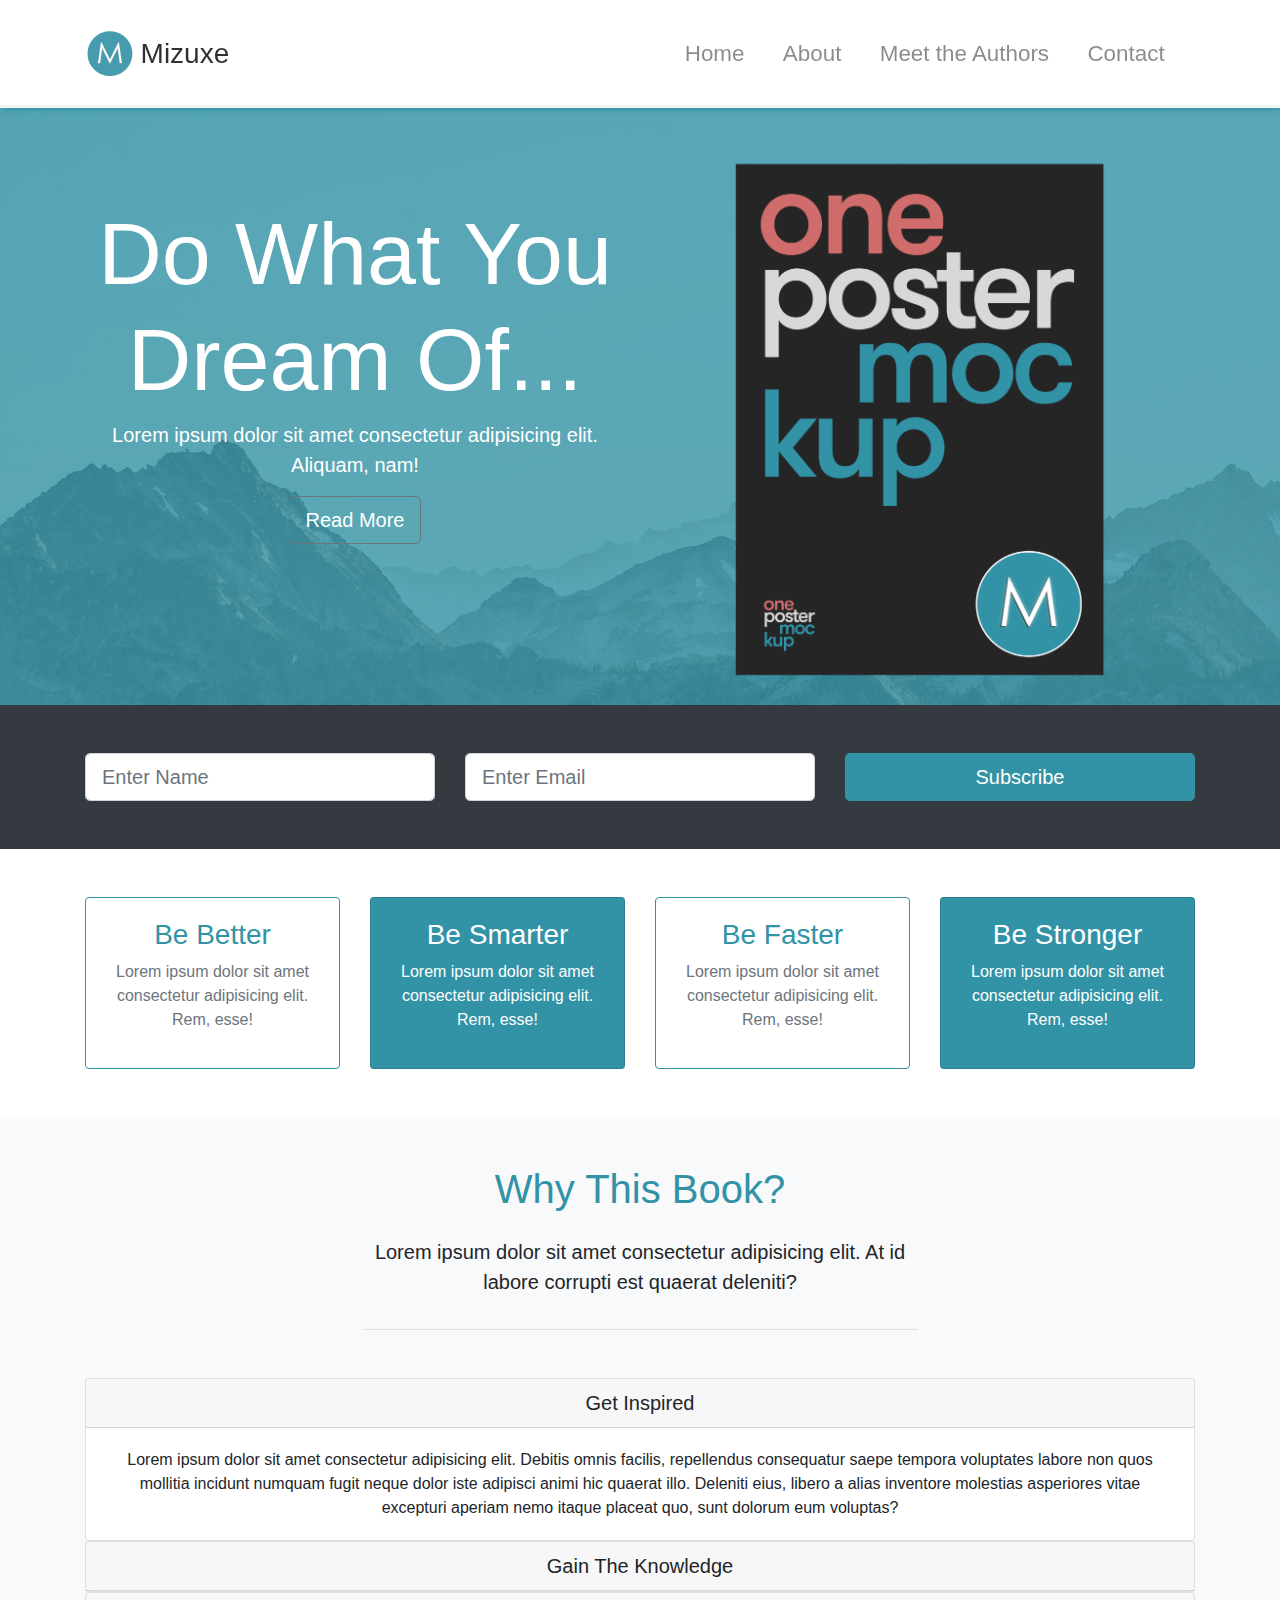
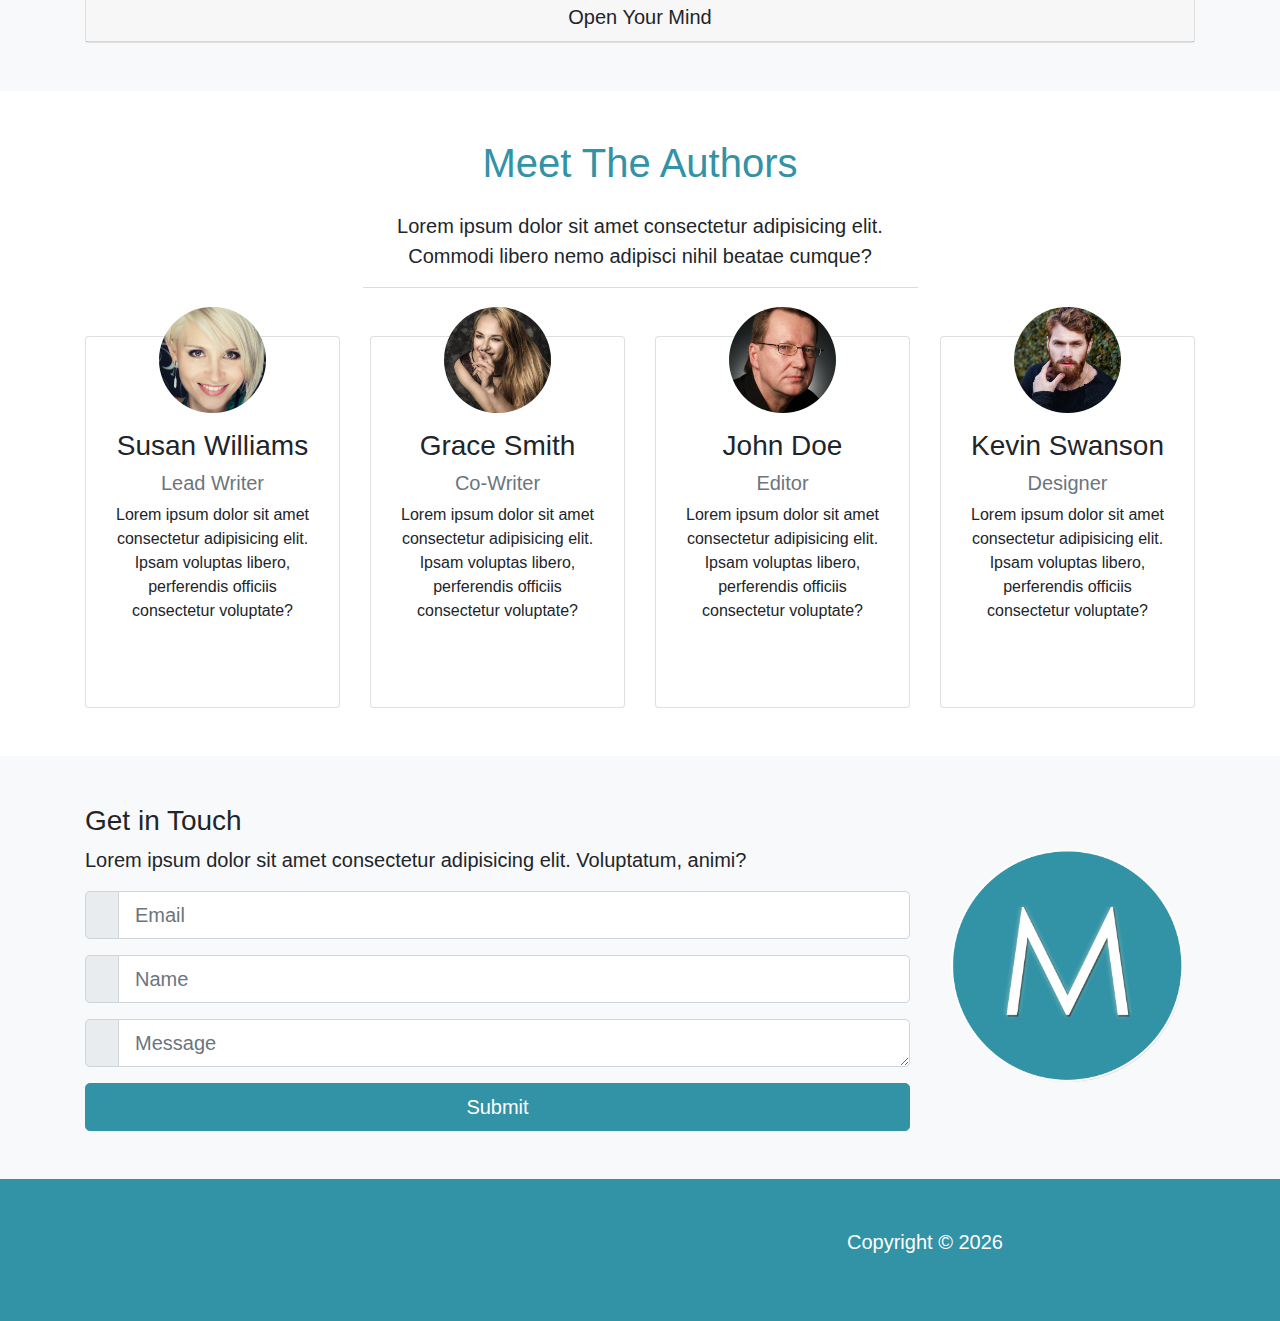
<file: Project 2 - Mizuxe Book Theme/index.html>
<!DOCTYPE html>
<html lang="en">

<head>
  <meta charset="UTF-8">
  <meta name="viewport" content="width=device-width, initial-scale=1.0">
  <meta http-equiv="X-UA-Compatible" content="ie=edge">
  <link rel="stylesheet" href="https://use.fontawesome.com/releases/v5.0.13/css/all.css" integrity="sha384-DNOHZ68U8hZfKXOrtjWvjxusGo9WQnrNx2sqG0tfsghAvtVlRW3tvkXWZh58N9jp"
    crossorigin="anonymous">
  <link rel="stylesheet" href="css/bootstrap.css">
  <link rel="stylesheet" href="css/style.css">
  <title>Bootstrap Theme</title>
</head>

<body id="home" data-spy="scroll" data-target="#main-nav">

  <nav class="navbar navbar-expand-md navbar-light fixed-top py-4" id="main-nav">
    <div class="container">
      <a href="#home" class="navbar-brand">
        <img src="img/mlogo.png" width="50" height="50" alt="">
        <h3 class="d-inline align-middle">Mizuxe</h3>
      </a>
      <button class="navbar-toggler" data-toggle="collapse" data-target="#navbarCollapse">
        <span class="navbar-toggler-icon"></span>
      </button>
      <div class="collapse navbar-collapse" id="navbarCollapse">
        <ul class="navbar-nav ml-auto">
          <li class="nav-item">
            <a href="#home" class="nav-link">Home</a>
          </li>
          <li class="nav-item">
            <a href="#about" class="nav-link">About</a>
          </li>
          <li class="nav-item">
            <a href="#authors" class="nav-link">Meet the Authors</a>
          </li>
          <li class="nav-item">
            <a href="#contact" class="nav-link">Contact</a>
          </li>
        </ul>
      </div>
    </div>
  </nav>

  <!-- SHOWCASE -->
  <section id="showcase" class="py-5">
    <div class="primary-overlay text-white">
      <div class="container">
        <div class="row">
          <div class="col-lg-6 text-center">
            <h1 class="display-2 mt-5 pt-5">
              Do What You Dream Of...
            </h1>
            <p class="lead">Lorem ipsum dolor sit amet consectetur adipisicing elit. Aliquam, nam!</p>
            <a href="#" class="btn btn-outline-secondary btn-lg text-white">
              <i class="fas fa-arrow-right"></i> Read More
            </a>
          </div>
          <div class="col-lg-6">
            <img src="img/book.png" alt="" class="img-fluid d-none d-lg-block">
          </div>
        </div>
      </div>
    </div>
  </section>

  <!-- Newsletter -->
  <section id="newsletter" class="bg-dark text-white py-5">
    <div class="container">
      <div class="row">
        <div class="col-md-4">
          <input type="text" class="form-control form-control-lg mb-resp" placeholder="Enter Name">
        </div>
        <div class="col-md-4">
          <input type="email" class="form-control form-control-lg mb-resp" placeholder="Enter Email">
        </div>
        <div class="col-md-4">
          <button class="btn btn-primary btn-lg btn-block">
            <i class="fas fa-envelope-open-o"></i> Subscribe
          </button>
        </div>
      </div>
    </div>
  </section>

  <!-- Boxes -->
  <section id="boxes" class="py-5">
    <div class="container">
      <div class="row">
        <div class="col-md-3">
          <div class="card text-center border-primary mb-resp">
            <div class="card-body">
              <h3 class="text-primary">Be Better</h3>
              <p class="text-muted">Lorem ipsum dolor sit amet consectetur adipisicing elit. Rem, esse!</p>
            </div>
          </div>
        </div>
        <div class="col-md-3">
          <div class="card text-center bg-primary text-white mb-resp">
            <div class="card-body">
              <h3>Be Smarter</h3>
              <p>Lorem ipsum dolor sit amet consectetur adipisicing elit. Rem, esse!</p>
            </div>
          </div>
        </div>
        <div class="col-md-3">
          <div class="card text-center border-primary mb-resp">
            <div class="card-body">
              <h3 class="text-primary">Be Faster</h3>
              <p class="text-muted">Lorem ipsum dolor sit amet consectetur adipisicing elit. Rem, esse!</p>
            </div>
          </div>
        </div>
        <div class="col-md-3">
          <div class="card text-center bg-primary text-white">
            <div class="card-body">
              <h3>Be Stronger</h3>
              <p>Lorem ipsum dolor sit amet consectetur adipisicing elit. Rem, esse!</p>
            </div>

          </div>
        </div>
      </div>
    </div>
  </section>

  <!-- About / Why Section -->
  <section id="about" class="py-5 text-center bg-light">
    <div class="container">
      <div class="row">
        <div class="col">
          <div class="info-header mb-5">
            <h1 class="text-primary pb-3">
              Why This Book?
            </h1>
            <p class="lead pb-3">
              Lorem ipsum dolor sit amet consectetur adipisicing elit. At id labore corrupti est quaerat deleniti?
            </p>
          </div>
          <!-- Accordion -->
          <div id="accordion">
            <div class="card">
              <div class="card-header">
                <h5 class="mb-0">
                  <div href="#collapse1" data-toggle="collapse" data-parent="#accordion">
                    <i class="fas fa-arrow-circle-down"></i> Get Inspired
                  </div>
                </h5>
              </div>
              <div id="collapse1" class="collapse show">
                <div class="card-body">
                  Lorem ipsum dolor sit amet consectetur adipisicing elit. Debitis omnis facilis, repellendus
                  consequatur saepe tempora voluptates labore non quos mollitia incidunt numquam fugit neque dolor
                  iste adipisci animi hic quaerat illo. Deleniti eius, libero a alias inventore molestias asperiores
                  vitae excepturi aperiam nemo itaque placeat quo, sunt dolorum eum voluptas?
                </div>
              </div>
            </div>

            <div class="card">
              <div class="card-header">
                <h5 class="mb-0">
                  <div href="#collapse2" data-toggle="collapse" data-parent="#accordion">
                    <i class="fas fa-arrow-circle-down"></i> Gain The Knowledge
                  </div>
                </h5>
              </div>
              <div id="collapse2" class="collapse">
                <div class="card-body">
                  Lorem ipsum dolor sit amet consectetur adipisicing elit. Debitis omnis facilis, repellendus
                  consequatur saepe tempora voluptates labore non quos mollitia incidunt numquam fugit neque dolor
                  iste adipisci animi hic quaerat illo. Deleniti eius, libero a alias inventore molestias asperiores
                  vitae excepturi aperiam nemo itaque placeat quo, sunt dolorum eum voluptas?
                </div>
              </div>
            </div>

            <div class="card">
              <div class="card-header">
                <h5 class="mb-0">
                  <div href="#collapse3" data-toggle="collapse" data-parent="#accordion">
                    <i class="fas fa-arrow-circle-down"></i> Open Your Mind
                  </div>
                </h5>
              </div>
              <div id="collapse3" class="collapse">
                <div class="card-body">
                  Lorem ipsum dolor sit amet consectetur adipisicing elit. Debitis omnis facilis, repellendus
                  consequatur saepe tempora voluptates labore non quos mollitia incidunt numquam fugit neque dolor
                  iste adipisci animi hic quaerat illo. Deleniti eius, libero a alias inventore molestias asperiores
                  vitae excepturi aperiam nemo itaque placeat quo, sunt dolorum eum voluptas?
                </div>
              </div>
            </div>
          </div>
        </div>
      </div>
    </div>
  </section>


  <!-- Authors -->
  <section id="authors" class="my-5 text-center">
    <div class="container">
      <div class="row">
        <div class="col">
          <div class="info-header mb-5">
            <h1 class="text-primary pb-3">
              Meet The Authors
            </h1>
            <p class="lead">
              Lorem ipsum dolor sit amet consectetur adipisicing elit. Commodi libero nemo adipisci nihil beatae
              cumque?
            </p>
          </div>
        </div>
      </div>

      <div class="row">
        <div class="col-lg-3 col-md-6">
          <div class="card">
            <div class="card-body">
              <img src="img/person1.jpg" alt="" class="img-fluid rounded-circle w-50 mb-3">
              <h3>Susan Williams</h3>
              <h5 class="text-muted">Lead Writer</h5>
              <p>Lorem ipsum dolor sit amet consectetur adipisicing elit. Ipsam voluptas libero, perferendis officiis
                consectetur voluptate?</p>
              <div class="d-flex justify-content-center">
                <div class="p-4">
                  <a href="http://facebook.com">
                    <i class="fab fa-facebook"></i>
                  </a>
                </div>
                <div class="p-4">
                  <a href="http://twitter.com">
                    <i class="fab fa-twitter"></i>
                  </a>
                </div>
                <div class="p-4">
                  <a href="http://instagram.com">
                    <i class="fab fa-instagram"></i>
                  </a>
                </div>
              </div>
            </div>
          </div>
        </div>

        <div class="col-lg-3 col-md-6">
          <div class="card">
            <div class="card-body">
              <img src="img/person2.jpg" alt="" class="img-fluid rounded-circle w-50 mb-3">
              <h3>Grace Smith</h3>
              <h5 class="text-muted">Co-Writer</h5>
              <p>Lorem ipsum dolor sit amet consectetur adipisicing elit. Ipsam voluptas libero, perferendis officiis
                consectetur voluptate?</p>
              <div class="d-flex justify-content-center">
                <div class="p-4">
                  <a href="http://facebook.com">
                    <i class="fab fa-facebook"></i>
                  </a>
                </div>
                <div class="p-4">
                  <a href="http://twitter.com">
                    <i class="fab fa-twitter"></i>
                  </a>
                </div>
                <div class="p-4">
                  <a href="http://instagram.com">
                    <i class="fab fa-instagram"></i>
                  </a>
                </div>
              </div>
            </div>
          </div>
        </div>

        <div class="col-lg-3 col-md-6">
          <div class="card">
            <div class="card-body">
              <img src="img/person3.jpg" alt="" class="img-fluid rounded-circle w-50 mb-3">
              <h3>John Doe</h3>
              <h5 class="text-muted">Editor</h5>
              <p>Lorem ipsum dolor sit amet consectetur adipisicing elit. Ipsam voluptas libero, perferendis officiis
                consectetur voluptate?</p>
              <div class="d-flex justify-content-center">
                <div class="p-4">
                  <a href="http://facebook.com">
                    <i class="fab fa-facebook"></i>
                  </a>
                </div>
                <div class="p-4">
                  <a href="http://twitter.com">
                    <i class="fab fa-twitter"></i>
                  </a>
                </div>
                <div class="p-4">
                  <a href="http://instagram.com">
                    <i class="fab fa-instagram"></i>
                  </a>
                </div>
              </div>
            </div>
          </div>
        </div>

        <div class="col-lg-3 col-md-6">
          <div class="card">
            <div class="card-body">
              <img src="img/person4.jpg" alt="" class="img-fluid rounded-circle w-50 mb-3">
              <h3>Kevin Swanson</h3>
              <h5 class="text-muted">Designer</h5>
              <p>Lorem ipsum dolor sit amet consectetur adipisicing elit. Ipsam voluptas libero, perferendis officiis
                consectetur voluptate?</p>
              <div class="d-flex justify-content-center">
                <div class="p-4">
                  <a href="http://facebook.com">
                    <i class="fab fa-facebook"></i>
                  </a>
                </div>
                <div class="p-4">
                  <a href="http://twitter.com">
                    <i class="fab fa-twitter"></i>
                  </a>
                </div>
                <div class="p-4">
                  <a href="http://instagram.com">
                    <i class="fab fa-instagram"></i>
                  </a>
                </div>
              </div>
            </div>
          </div>
        </div>

      </div>

    </div>
  </section>

  <!-- Contact -->
  <section id="contact" class="bg-light py-5">
    <div class="container">
      <div class="row">
        <div class="col-lg-9">
          <h3>Get in Touch</h3>
          <p class="lead">Lorem ipsum dolor sit amet consectetur adipisicing elit. Voluptatum, animi?</p>
          <div class="input-group input-group-lg mb-3">
            <div class="input-group-prepend">
              <span class="input-group-text">
                <i class="fas fa-user"></i>
              </span>
            </div>
            <input type="email" class="form-control" placeholder="Email">
          </div>
          <div class="input-group input-group-lg mb-3">
            <div class="input-group-prepend">
              <span class="input-group-text">
                <i class="fas fa-envelope"></i>
              </span>
            </div>
            <input type="text" class="form-control" placeholder="Name">
          </div>

          <div class="input-group input-group-lg mb-3">
            <div class="input-group-prepend">
              <span class="input-group-text">
                <i class="fas fa-pencil-alt"></i>
              </span>
            </div>
            <textarea class="form-control" placeholder="Message" rows="5"></textarea>
          </div>

          <input type="submit" value="Submit" class="btn btn-primary btn-block btn-lg">

          </form>
        </div>

        <div class="col-lg-3 align-self-center">
          <img src="img/mlogo.png" alt="" class="img-fluid">
        </div>

      </div>
  </section>

  <!-- FOOTER -->
  <footer id="main-footer" class="py-5 bg-primary text-white">
    <div class="container">
      <div class="row text-center">
        <div class="col-md-6 ml-auto">
          <p class="lead">Copyright &copy; <span id="year"></span></p>
        </div>
      </div>
    </div>
  </footer>


  <script src="http://code.jquery.com/jquery-3.3.1.min.js" integrity="sha256-FgpCb/KJQlLNfOu91ta32o/NMZxltwRo8QtmkMRdAu8="
    crossorigin="anonymous"></script>
  <script src="https://cdnjs.cloudflare.com/ajax/libs/popper.js/1.14.3/umd/popper.min.js" integrity="sha384-ZMP7rVo3mIykV+2+9J3UJ46jBk0WLaUAdn689aCwoqbBJiSnjAK/l8WvCWPIPm49"
    crossorigin="anonymous"></script>
  <script src="https://stackpath.bootstrapcdn.com/bootstrap/4.1.1/js/bootstrap.min.js" integrity="sha384-smHYKdLADwkXOn1EmN1qk/HfnUcbVRZyYmZ4qpPea6sjB/pTJ0euyQp0Mk8ck+5T"
    crossorigin="anonymous"></script>

  <script>
    // Get the current year for the copyright
    $('#year').text(new Date().getFullYear());


    // Init Scrollspy
    $('body').scrollspy({
      target: '#main-nav'
    })

    // Smooth Scrolling
    $("#main-nav a").on('click', function (event) {

      if (this.hash !== '') {
        event.preventDefault();
        const hash = this.hash;

        $('html,body').animate({
          scrollTop: $(hash).offset().top
        }, 800, function () {
          window.location.hash = hash;
        });
      }


    });
  </script>
</body>

</html>
</file>
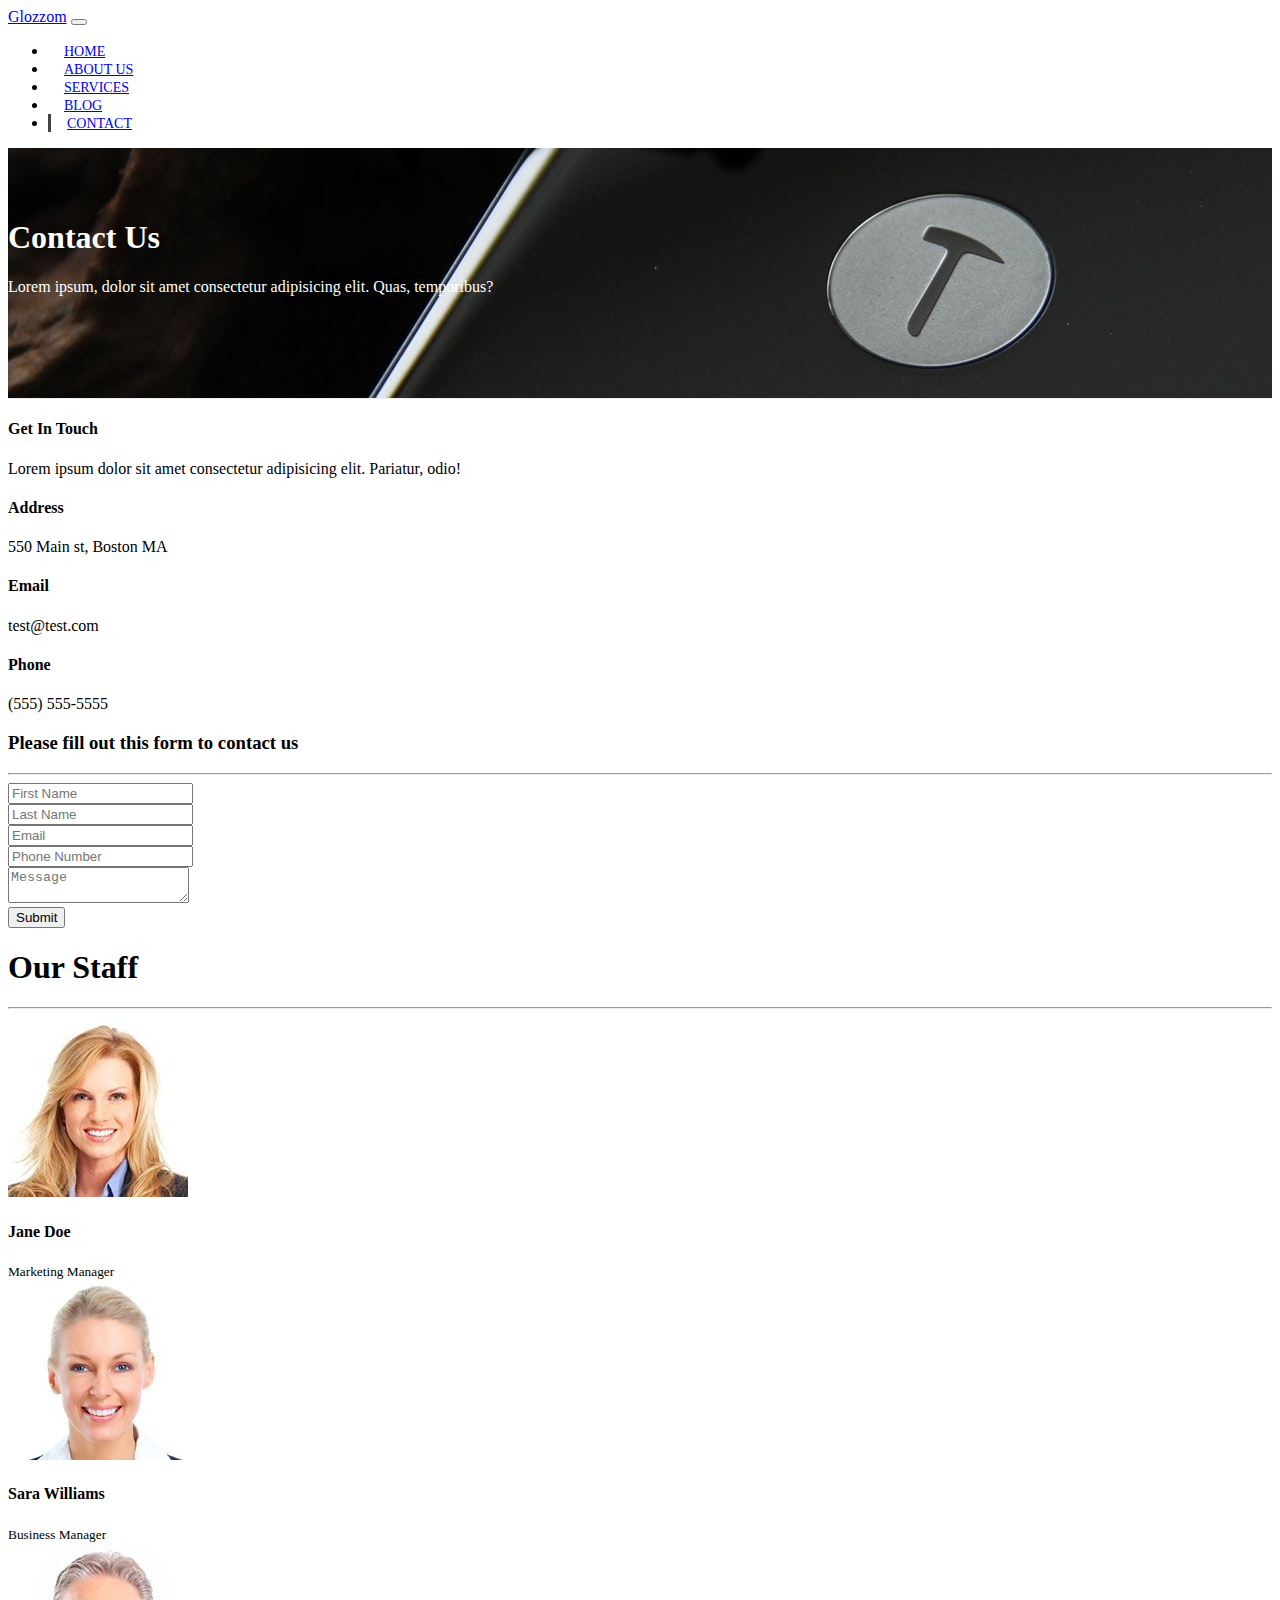
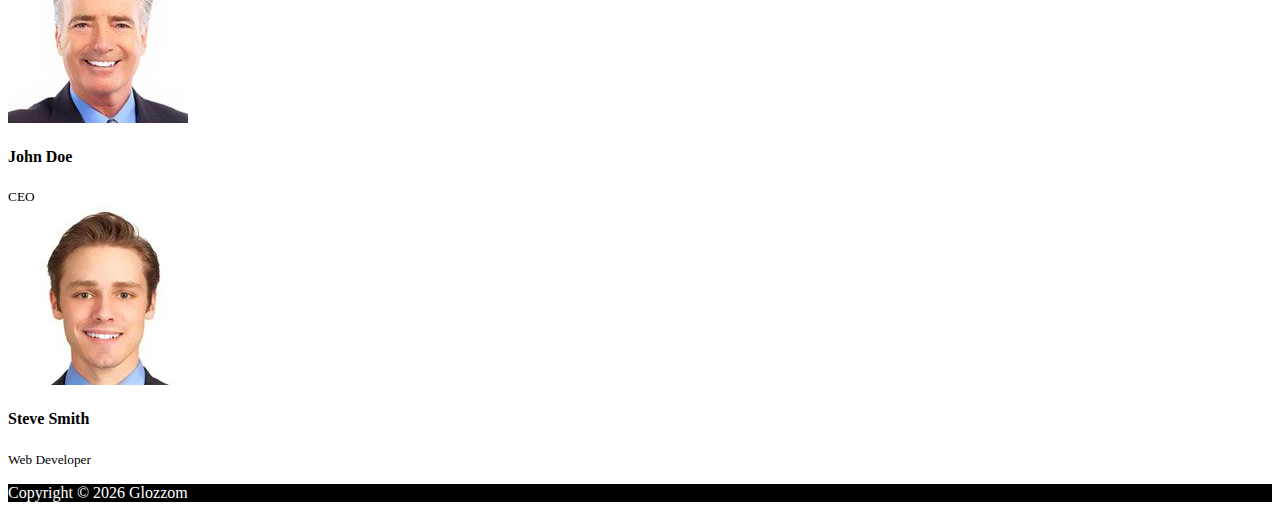
<file: Project 4 - Glozzom Multi Page Theme/contact.html>
<!DOCTYPE html>
<html lang="en">

<head>
  <meta charset="UTF-8">
  <meta name="viewport" content="width=device-width, initial-scale=1.0">
  <meta http-equiv="X-UA-Compatible" content="ie=edge">
  <link rel="stylesheet" href="https://use.fontawesome.com/releases/v5.0.13/css/all.css" integrity="sha384-DNOHZ68U8hZfKXOrtjWvjxusGo9WQnrNx2sqG0tfsghAvtVlRW3tvkXWZh58N9jp"
    crossorigin="anonymous">
  <link rel="stylesheet" href="https://stackpath.bootstrapcdn.com/bootstrap/4.1.1/css/bootstrap.min.css" integrity="sha384-WskhaSGFgHYWDcbwN70/dfYBj47jz9qbsMId/iRN3ewGhXQFZCSftd1LZCfmhktB"
    crossorigin="anonymous">
  <link rel="stylesheet" href="css/style.css">
  <title>Bootstrap Theme</title>
</head>

<body>
  <nav class="navbar navbar-expand-sm navbar-dark bg-dark">
    <div class="container">
      <a href="index.html" class="navbar-brand">Glozzom</a>
      <button class="navbar-toggler" data-toggle="collapse" data-target="#navbarCollapse">
        <span class="navbar-toggler-icon"></span>
      </button>
      <div class="collapse navbar-collapse" id="navbarCollapse">
        <ul class="navbar-nav ml-auto">
          <li class="nav-item">
            <a href="index.html" class="nav-link">Home</a>
          </li>
          <li class="nav-item">
            <a href="about.html" class="nav-link">About Us</a>
          </li>
          <li class="nav-item">
            <a href="services.html" class="nav-link">Services</a>
          </li>
          <li class="nav-item">
            <a href="blog.html" class="nav-link">Blog</a>
          </li>
          <li class="nav-item active">
            <a href="contact.html" class="nav-link">Contact</a>
          </li>
        </ul>
      </div>
    </div>
  </nav>

  <!-- PAGE HEADER -->
  <header id="page-header">
    <div class="container">
      <div class="row">
        <div class="col-md-6 m-auto text-center">
          <h1>Contact Us</h1>
          <p>Lorem ipsum, dolor sit amet consectetur adipisicing elit. Quas, temporibus?</p>
        </div>
      </div>
    </div>
  </header>

  <!-- CONTACT SECTION -->
  <section id="contact" class="py-3">
    <div class="container">
      <div class="row">
        <div class="col-md-4">
          <div class="card p-4">
            <div class="card-body">
              <h4>Get In Touch</h4>
              <p>Lorem ipsum dolor sit amet consectetur adipisicing elit. Pariatur, odio!</p>
              <h4>Address</h4>
              <p>550 Main st, Boston MA</p>
              <h4>Email</h4>
              <p>test@test.com</p>
              <h4>Phone</h4>
              <p>(555) 555-5555</p>
            </div>
          </div>
        </div>
        <div class="col-md-8">
          <div class="card p-4">
            <div class="card-body">
              <h3 class="text-center">Please fill out this form to contact us</h3>
              <hr>
              <div class="row">
                <div class="col-md-6">
                  <div class="form-group">
                    <input type="text" class="form-control" placeholder="First Name">
                  </div>
                </div>
                <div class="col-md-6">
                  <div class="form-group">
                    <input type="text" class="form-control" placeholder="Last Name">
                  </div>
                </div>
                <div class="col-md-6">
                  <div class="form-group">
                    <input type="text" class="form-control" placeholder="Email">
                  </div>
                </div>
                <div class="col-md-6">
                  <div class="form-group">
                    <input type="text" class="form-control" placeholder="Phone Number">
                  </div>
                </div>
              </div>
              <div class="row">
                <div class="col-md-12">
                  <div class="form-group">
                    <textarea class="form-control" placeholder="Message"></textarea>
                  </div>
                </div>
                <div class="col-md-12">
                  <div class="form-group">
                    <input type="submit" value="Submit" class="btn btn-outline-danger btn-block">
                  </div>
                </div>
              </div>
            </div>
          </div>
        </div>
      </div>
    </div>
  </section>

  <!-- STAFF -->
  <section id="staff" class="py-5 text-center bg-dark text-white">
    <div class="container">
      <h1>Our Staff</h1>
      <hr>
      <div class="row">
        <div class="col-md-3">
          <img src="img/person1.jpg" alt="" class="img-fluid rounded-circle mb-2">
          <h4>Jane Doe</h4>
          <small>Marketing Manager</small>
        </div>
        <div class="col-md-3">
          <img src="img/person2.jpg" alt="" class="img-fluid rounded-circle mb-2">
          <h4>Sara Williams</h4>
          <small>Business Manager</small>
        </div>
        <div class="col-md-3">
          <img src="img/person3.jpg" alt="" class="img-fluid rounded-circle mb-2">
          <h4>John Doe</h4>
          <small>CEO</small>
        </div>
        <div class="col-md-3">
          <img src="img/person4.jpg" alt="" class="img-fluid rounded-circle mb-2">
          <h4>Steve Smith</h4>
          <small>Web Developer</small>
        </div>
      </div>
    </div>
  </section>

  <!-- FOOTER -->
  <footer id="main-footer" class="text-center p-4">
    <div class="container">
      <div class="row">
        <div class="col">
          <p>Copyright &copy;
            <span id="year"></span> Glozzom</p>
        </div>
      </div>
    </div>
  </footer>


  <script src="http://code.jquery.com/jquery-3.3.1.min.js" integrity="sha256-FgpCb/KJQlLNfOu91ta32o/NMZxltwRo8QtmkMRdAu8="
    crossorigin="anonymous"></script>
  <script src="https://cdnjs.cloudflare.com/ajax/libs/popper.js/1.14.3/umd/popper.min.js" integrity="sha384-ZMP7rVo3mIykV+2+9J3UJ46jBk0WLaUAdn689aCwoqbBJiSnjAK/l8WvCWPIPm49"
    crossorigin="anonymous"></script>
  <script src="https://stackpath.bootstrapcdn.com/bootstrap/4.1.1/js/bootstrap.min.js" integrity="sha384-smHYKdLADwkXOn1EmN1qk/HfnUcbVRZyYmZ4qpPea6sjB/pTJ0euyQp0Mk8ck+5T"
    crossorigin="anonymous"></script>

  <script>
    // Get the current year for the copyright
    $('#year').text(new Date().getFullYear());

  </script>
</body>

</html>
</file>
<file: Project 2 - Mizuxe Book Theme/css/style.css>
body {
  margin-top: 105px; }

.navbar {
  box-shadow: 2px 2px 5px #3292a6;
  opacity: 0.9;
  background: #fff; }
  .navbar .nav-item {
    font-size: 1.4rem;
    padding-right: 1.4rem; }

#showcase {
  position: relative;
  background: url("../img/mountains.jpg");
  min-height: 600px; }
  #showcase .primary-overlay {
    background: rgba(50, 146, 166, 0.8);
    position: absolute;
    top: 0;
    left: 0;
    width: 100%;
    height: 100%; }

.info-header {
  width: 50%;
  margin: auto;
  border-bottom: 1px #ddd solid; }

#authors img {
  margin-top: -50px; }
#authors .card:hover {
  background-color: #3292a6;
  color: #fff; }
  #authors .card:hover .fab {
    color: #fff; }
#authors .fab {
  color: #3292a6; }

@media (max-width: 768px) {
  #showcase {
    min-height: 500px; }
    #showcase h1 {
      font-size: 4rem; }

  .mb-resp {
    margin-bottom: 1rem; } }
</file>
<file: Project 4 - Glozzom Multi Page Theme/css/style.css>
body{
    overflow-x: hidden;
}

.navbar .nav-link {
    font-size: 14px;
    text-transform: uppercase;
    padding-left: 1rem !important;
    padding-right: 1rem !important;
}

.navbar .nav-item.active {
    border-left: #444 3px solid;
}

.carousel-item {
    height: 450px;
}

.carousel-image-1 {
    background: url(../img/image1.jpg);
    background-size: cover;
}

.carousel-image-2 {
    background: url(../img/image2.jpg);
    background-size: cover;

}

.carousel-image-3 {
    background: url(../img/image3.jpg);
    background-size: cover;
}


#home-heading {
    position: relative;
    min-height: 200px;
    background: url('../img/lights.jpg');

    /* Fixed gives us the paralel effect */

    background-attachment: fixed;
    background-repeat: no-repeat;
    text-align: center;
    color: #fff;
}

.dark-overlay {
    position: absolute;
    top: 0;
    left: 0;
    width: 100%;
    height: 100%;
    background: rgba(0, 0, 0, 0.7);
}

#video-play {
    position: relative;
    min-height: 200px;
    background: url('../img/media.jpg');
    background-attachment: fixed;
    background-repeat: no-repeat;
    background-position: 0 -300px;
    text-align: center;
    color: #fff;
}

#video-play a{
    color: #fff;
}

#page-header{
    height: 200px;
    background: url('../img/image1.jpg');
    background-position: 0 -360px;
    background-attachment: fixed;
    color: #fff;
    border-bottom: 1px #eee solid;
    padding-top: 50px;
}

.about-img{
    margin-top: -50px;
}

#faq .card {
    border: #444;
}

#faq a {
    color: #fff;
    text-decoration: none;
}

#faq .card-body,
#faq .card-header {
    background: #333;
}

#main-footer {
    background: #000;
    color: #fff;
}
</file>
